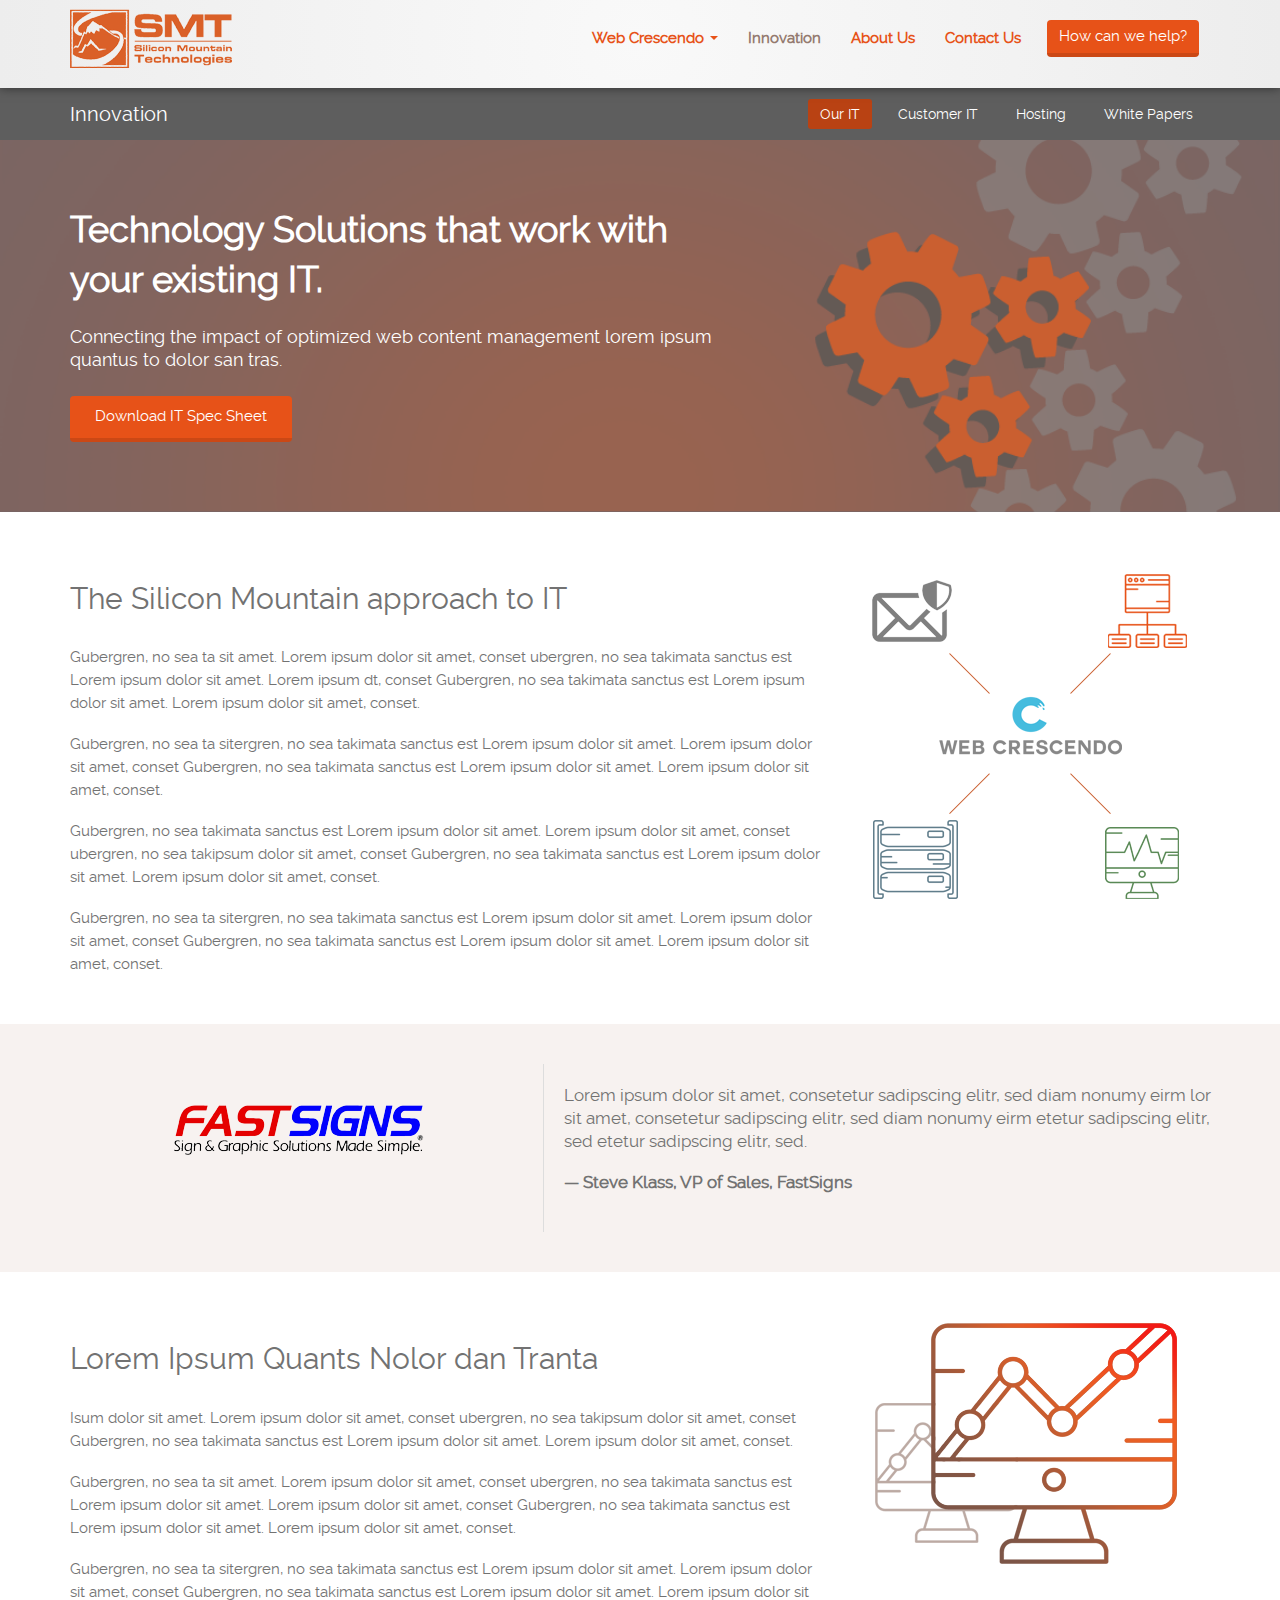
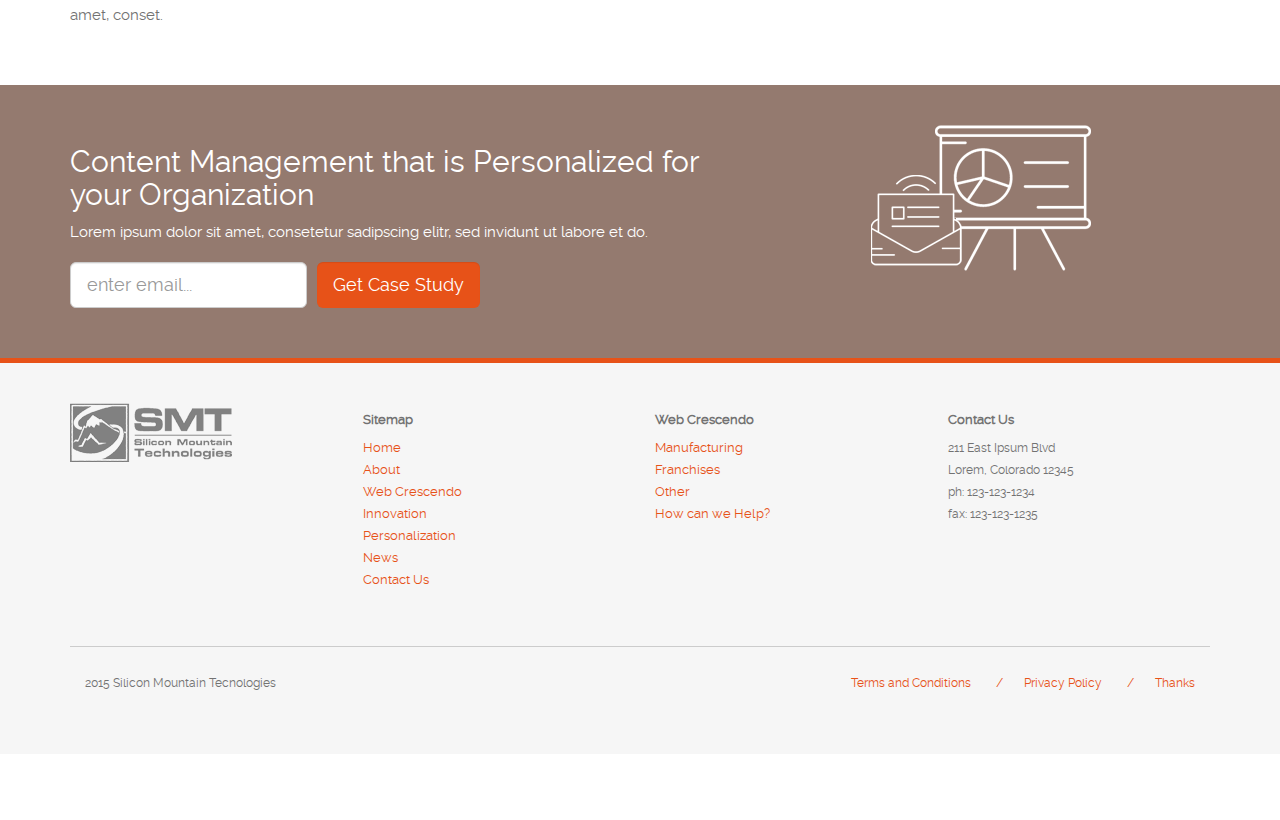
<file: secondary.html>
<!DOCTYPE html>
<html lang="en">
  <head>
    <meta charset="utf-8">
    <meta http-equiv="X-UA-Compatible" content="IE=edge">
    <meta name="viewport" content="width=device-width, initial-scale=1">
    <!-- The above 3 meta tags *must* come first in the head; any other head content must come *after* these tags -->
    <title>Silicon Mountain Technologies</title>

    <!-- Bootstrap -->
    <link href="css/bootstrap.min.css" rel="stylesheet">
    <link href="css/app.css" rel="stylesheet">

    <!-- HTML5 shim and Respond.js for IE8 support of HTML5 elements and media queries -->
    <!-- WARNING: Respond.js doesn't work if you view the page via file:// -->
    <!--[if lt IE 9]>
      <script src="https://oss.maxcdn.com/html5shiv/3.7.2/html5shiv.min.js"></script>
      <script src="https://oss.maxcdn.com/respond/1.4.2/respond.min.js"></script>
    <![endif]-->
  </head>
  <body>
    <ul class="mobile_nav visible-xs">
      <li class="toplevel"><a href="#" class="headlinefont">Knee Injections</a></li>
      <li class="mobile_breadcrumb"><a href="#" class="headlinefont">Overview</a></li>
      <li class="mobile_breadcrumb"><a href="#" class="headlinefont">Knee Care for Life</a></li>
      <li><a href="#" class="find_a_dr_trigger">Find a Doctor</a></li>
      <li><a href="#">Attend a Knee Seminar Near You</a></li>
      <li><a href="#">Understanding Knee Anatomy</a></li>
      <li><a href="#">For Healthcare Professionals</a></li>
      <li><a href="#">Glossary</a></li>
      <li><a href="#">Contact Us</a></li>
    </ul>
    <div id="sitewrap">
      <header>
        <div class="container-fluid width-control">
          <div class="row header hidden-xs">
            <div class="col-xs-2 brand">
              <a href="#"><img src="img/smt-logo.png" width="162" height="auto"></a>
            </div>
            <div class="col-xs-10 text-right">
              <a href="#" class="btn btn-primary pull-right">How can we help?</a>
              <ul class="nav navbar-nav pull-right">
                <li class="dropdown">
                  <a href="#" class="dropdown-toggle" data-toggle="dropdown" role="button" aria-haspopup="true" aria-expanded="true">Web Crescendo <span class="caret"></span></a>
                  <ul class="dropdown-menu">
                    <li><a href="#">Franchises</a></li>
                    <li><a href="#">Manufacturing</a></li>
                    <li><a href="#">Other</a></li>
                  </ul>
                </li>
                <li class="active"><a href="#">Innovation</a></li>
                <li><a href="#">About Us</a></li>
                <li><a href="#">Contact Us</a></li>
              </ul>
            </div>
          </div>
          <div class="row header-mobile visible-xs">
            <a href="#" class="brand"><img src="img/smt-logo.png" width="120" height="auto"></a>
            <div id="mobile_nav_trigger_wrap">
              <a id="mobile_nav_trigger" href="#"></a>
            </div>
          </div>
        </div>
        
      </header>
      <div id="subheader">
      <div class="container">
        <div class="row">
          <div class="col-sm-4"><h4>Innovation</h4></div>
          <div class="col-sm-8 text-right">
            <ul class="list-unstyled list-inline subnav">
              <li class="active"><a href="#">Our IT</a></li>
              <li><a href="#">Customer IT</a></li>
              <li><a href="#">Hosting</a></li>
              <li><a href="#">White Papers</a></li>
            </ul>
          </div>
        </div>
      </div>
      </div>
      <div class="page_header_cta">
        <div class="jumbotron" style="background-image:url('img/demo-hero-bg.png');">
          
          <div class="container">
            <div class="row">
              <div class="col-xs-12 col-sm-7">
                <h1>Technology Solutions that work with your existing IT.</h1>
                <p>Connecting the impact of optimized web content management lorem ipsum quantus to dolor san tras.</p>
                <p><a href="#" class="btn btn-primary">Download IT Spec Sheet</a></p>
              </div>
            </div>
          </div>
        </div>
      </div>
      <div class="container">
        <div class="row content-section">
          <div class="col-sm-8">
            <h2>The Silicon Mountain approach to IT</h2>

            <p>Gubergren, no sea ta sit amet. Lorem ipsum dolor sit amet, conset ubergren, no sea takimata sanctus est Lorem ipsum dolor sit amet. Lorem ipsum dt, conset Gubergren, no sea takimata sanctus est Lorem ipsum dolor sit amet. Lorem ipsum dolor sit amet, conset.</p>
            <p>Gubergren, no sea ta sitergren, no sea takimata sanctus est Lorem ipsum dolor sit amet. Lorem ipsum dolor sit amet, conset Gubergren, no sea takimata sanctus est Lorem ipsum dolor sit amet. Lorem ipsum dolor sit amet, conset.</p>

            <p>Gubergren, no sea takimata sanctus est Lorem ipsum dolor sit amet. Lorem ipsum dolor sit amet, conset ubergren, no sea takipsum dolor sit amet, conset Gubergren, no sea takimata sanctus est Lorem ipsum dolor sit amet. Lorem ipsum dolor sit amet, conset.</p>
            <p>Gubergren, no sea ta sitergren, no sea takimata sanctus est Lorem ipsum dolor sit amet. Lorem ipsum dolor sit amet, conset Gubergren, no sea takimata sanctus est Lorem ipsum dolor sit amet. Lorem ipsum dolor sit amet, conset.</p>
            
          </div>
          <div class="col-sm-4">
            <img class="img-responsive screen-xs-text-center" src="img/demo-image.png">
          </div>
        </div>
        
      </div>
      <section class="pullquote">
        <div class="container">
          <div class="row">
            <div class="col-xs-12 col-sm-5 text-center pullquote-image">
              <img class="img-responsive" src="img/fastsigns.png">
            </div>
            <div class="col-xs-12 col-sm-7 pullquote-text">
              <p>Lorem ipsum dolor sit amet, consetetur sadipscing elitr, sed diam nonumy eirm lor sit amet, consetetur sadipscing elitr, sed diam nonumy eirm etetur sadipscing elitr, sed etetur sadipscing elitr, sed.</p>
              <p><strong>&mdash; Steve Klass, VP of Sales, FastSigns</strong></p>
            </div>
          </div>
        </div>
      </section>
      <div class="container">
        <div class="row">
          <div id="main" class="col-sm-8">
            <h2>Lorem Ipsum Quants Nolor dan Tranta</h2>

            <p>Isum dolor sit amet. Lorem ipsum dolor sit amet, conset ubergren, no sea takipsum dolor sit amet, conset Gubergren, no sea takimata sanctus est Lorem ipsum dolor sit amet. Lorem ipsum dolor sit amet, conset.</p>
            <p>Gubergren, no sea ta sit amet. Lorem ipsum dolor sit amet, conset ubergren, no sea takimata sanctus est Lorem ipsum dolor sit amet. Lorem ipsum dolor sit amet, conset Gubergren, no sea takimata sanctus est Lorem ipsum dolor sit amet. Lorem ipsum dolor sit amet, conset.</p>
            <p>Gubergren, no sea ta sitergren, no sea takimata sanctus est Lorem ipsum dolor sit amet. Lorem ipsum dolor sit amet, conset Gubergren, no sea takimata sanctus est Lorem ipsum dolor sit amet. Lorem ipsum dolor sit amet, conset.</p>

            
          </div>
          <div class="col-sm-4">
            <img class="img-responsive screen-xs-text-center" src="img/demo-image-2.png">
          </div>
        </div>
        
      </div>
      
      <div class="ctabox">
        <div class="container">
          <div class="row">
            <div class="col-sm-7">
              <h2>Content Management that is Personalized for your Organization</h2>
              <p>Lorem ipsum dolor sit amet, consetetur sadipscing elitr, sed invidunt ut labore et do.</p>
              <form class="form-inline">
                <input type="text" class="form-control input-lg col-sm-5" placeholder="enter email...">
                <input type="submit" class="form-control input-lg" value="Get Case Study">
              </form>
            </div>
            <div class="col-sm-5 text-center hidden-xs">
              <img src="img/presentation-illus.png">
            </div>
          </div>
        </div>
      </div>
        <footer>
          <div class="container">
            <div class="row">
              <div class="col-sm-3 col-xs-12 footerlogo">
                <img src="img/smt-logo-g.png">
              </div>
              <div class="col-sm-3 col-xs-4">
                <h6>Sitemap</h6>
                <ul class="list-unstyled">
                  <li><a href="#">Home</a></li>
                  <li><a href="#">About</a></li>
                  <li><a href="#">Web Crescendo</a></li>
                  <li><a href="#">Innovation</a></li>
                  <li><a href="#">Personalization</a></li>
                  <li><a href="#">News</a></li>
                  <li><a href="#">Contact Us</a></li>
                </ul>
              </div>
              <div class="col-sm-3 col-xs-4">
                <h6>Web Crescendo</h6>
                <ul class="list-unstyled">
                  <li><a href="#">Manufacturing</a></li>
                  <li><a href="#">Franchises</a></li>
                  <li><a href="#">Other</a></li>
                  <li><a href="#">How can we Help?</a></li>
                </ul>
              </div>
              <div class="col-sm-3 col-xs-4">
                <h6>Contact Us</h6>
                211 East Ipsum Blvd<br>
                Lorem, Colorado 12345<br>
                ph: 123-123-1234<br>
                fax: 123-123-1235<br>
              </div>
            </div>
            <div class="row legalrow">
              <div class="col-sm-6">
                2015 Silicon Mountain Tecnologies
              </div>
              <div class="col-sm-6 text-right">
                <a href="#">Terms and Conditions</a>
                <a href="#">Privacy Policy</a>
                <a href="#">Thanks</a>
              </div>
            </div>
          </div>
        </footer>
      </div>
      
      
    </div>

    <!-- jQuery (necessary for Bootstrap's JavaScript plugins) -->
    <script src="js/jquery.min.js"></script>
    <!-- Include all compiled plugins (below), or include individual files as needed -->
    <script src="js/bootstrap.min.js"></script>
    <script src="js/retina.js"></script>
    <script>
      //Open the mobile navigation on click
      $("#mobile_nav_trigger_wrap").click(function(e){
        e.preventDefault();
        $("#sitewrap").toggleClass('mobile_nav_open');
        $(".header-mobile").toggleClass('mobile_nav_open');
      });
      
    </script>
  </body>
</html>
</file>
<file: css/app.css>
/* Variables            */
/* Mixins */
/* Fonts                */
@font-face {
  font-family: 'RalewayRegular';
  src: url("../fonts/raleway-regular-webfont.eot");
  src: url("../fonts/raleway-regular-webfont.eot?#iefix") format("embedded-opentype"), url("../fonts/raleway-regular-webfont.woff2") format("woff2"), url("../fonts/raleway-regular-webfont.woff") format("woff"), url("../fonts/raleway-regular-webfont.ttf") format("truetype"), url("../fonts/raleway-regular-webfont.svg#ralewayregular") format("svg");
  font-weight: normal;
  font-style: normal; }
@font-face {
  font-family: 'RalewaySemiBold';
  src: url("../fonts/raleway-semibold-webfont.eot");
  src: url("../fonts/raleway-semibold-webfont.eot?#iefix") format("embedded-opentype"), url("../fonts/raleway-semibold-webfont.woff2") format("woff2"), url("../fonts/raleway-semibold-webfont.woff") format("woff"), url("../fonts/raleway-semibold-webfont.ttf") format("truetype"), url("../fonts/raleway-semibold-webfont.svg#ralewaysemibold") format("svg");
  font-weight: bold;
  font-style: normal; }
/* Overrides            */
h1, h2, h3, h4, h5, h6 {
  font-weight: 600; }

h1 {
  font-size: 40px; }

h2 {
  font-size: 30px; }

h3 {
  font-size: 25px; }

h4 {
  font-size: 20px; }

h5 {
  font-size: 17px; }

h6 {
  font-size: 15px; }

body {
  color: #727272;
  font-family: "RalewayRegular";
  overflow-x: hidden;
  font-size: 15px; }
  @media (max-width: 768px) {
    body {
      padding-top: 61px; } }

p {
  margin-bottom: 18px;
  line-height: 23px; }

a {
  color: #e75218; }
  a:hover, a:active, a:focus {
    color: #b94213; }

.btn-primary {
  background-color: #e75218;
  border: #cb4815 solid;
  border-width: 0 0 4px 0;
  transition: .3s background;
  font-size: 15px; }
  .btn-primary:hover, .btn-primary:active, .btn-primary:focus {
    background-color: #d04a16;
    border-color: #c74715; }

.btn-lg {
  padding: 13px 28px;
  border-radius: 4px;
  font-size: 17px; }

.btn-block {
  background-color: #e75218;
  position: relative;
  border-radius: 0px;
  color: white;
  font-size: 29px;
  text-align: left;
  padding-right: 22px; }
  .btn-block:hover {
    color: white; }
  .btn-block.gray {
    background-color: #727272;
    color: #e75218; }

/* Header               */
header {
  background: -moz-radial-gradient(center, circle cover, #f9f9f9 0%, #ededed 100%);
  background: -webkit-gradient(radial, center center, 0px, center center, 100%, color-stop(0%, #f9f9f9), color-stop(100%, #ededed));
  background: -webkit-radial-gradient(center, circle cover, #f9f9f9 0%, #ededed 100%);
  background: -o-radial-gradient(center, circle cover, #f9f9f9 0%, #ededed 100%);
  background: -ms-radial-gradient(center, circle cover, #f9f9f9 0%, #ededed 100%);
  background: radial-gradient(center, circle cover, #f9f9f9 0%, #ededed 100%);
  background-color: #f9f9f9;
  box-shadow: 0 0 10px rgba(0, 0, 0, 0.5);
  z-index: 100000;
  position: relative; }
  header .btn-primary {
    margin: 11px; }
  header ul.nav.navbar-nav > li.active a {
    color: #947a6f; }
  header ul.nav.navbar-nav > li > a {
    height: 94px;
    box-sizing: border-box;
    margin-bottom: -35px;
    margin-top: -15px;
    line-height: 58px;
    font-weight: 700;
    transition: .3s all; }
    header ul.nav.navbar-nav > li > a:hover {
      background: #eaeaea; }
    @media (min-width: 768px) and (max-width: 991px) {
      header ul.nav.navbar-nav > li > a {
        padding: 15px 9px; } }
  header ul.nav.navbar-nav > li.dropdown ul.dropdown-menu {
    top: 115%;
    border-top-right-radius: 4px;
    border-top-left-radius: 4px;
    background-color: white; }
    header ul.nav.navbar-nav > li.dropdown ul.dropdown-menu > li {
      border-top: none; }
      header ul.nav.navbar-nav > li.dropdown ul.dropdown-menu > li + li {
        border-top: 1px solid #ddd; }
      header ul.nav.navbar-nav > li.dropdown ul.dropdown-menu > li a {
        padding: 8px 20px;
        color: #e75218; }
        header ul.nav.navbar-nav > li.dropdown ul.dropdown-menu > li a:hover {
          background: #fdeee8; }
  header ul.nav.navbar-nav > li.dropdown .caret {
    margin-top: -6px; }

.row.header {
  padding-top: 15px;
  margin-bottom: 20px; }

#subheader {
  background: #5e5e5e;
  color: white;
  padding: 5px 0; }
  #subheader h4 {
    font-weight: lighter; }
  #subheader ul.subnav {
    margin: 6px 0; }
    @media (max-width: 768px) {
      #subheader ul.subnav > li {
        display: block !important; }
        #subheader ul.subnav > li a {
          display: block !important;
          text-align: left; } }
    #subheader ul.subnav li.active a {
      background: #b94213; }
    #subheader ul.subnav li a {
      color: white;
      display: inline-block;
      padding: 5px 12px;
      border-radius: 3px;
      background: none;
      -webkit-transition: .3s all;
      transition: .3s all;
      font-size: 14px; }
      #subheader ul.subnav li a:hover {
        background: #b94213;
        text-decoration: none; }

.header-mobile {
  height: 55px;
  position: fixed;
  right: 0;
  top: 0;
  z-index: 100;
  width: 100%;
  padding: 4px 0 13px;
  border-bottom: 1px solid #dbdbdb;
  background: -moz-radial-gradient(center, circle cover, #f6f6f6 0%, #efefef 100%);
  background: -webkit-gradient(radial, center center, 0px, center center, 100%, color-stop(0%, #f6f6f6), color-stop(100%, #efefef));
  background: -webkit-radial-gradient(center, circle cover, #f6f6f6 0%, #efefef 100%);
  background: -o-radial-gradient(center, circle cover, #f6f6f6 0%, #efefef 100%);
  background: -ms-radial-gradient(center, circle cover, #f6f6f6 0%, #efefef 100%);
  background: radial-gradient(center, circle cover, #f6f6f6 0%, #efefef 100%);
  background-color: #f6f6f6;
  transition: left 0.5s;
  -moz-transition: left 0.5s;
  -webkit-transition: left 0.5s;
  margin: 0px 0 0 0px;
  left: 0; }
  .header-mobile.mobile_nav_open {
    left: -290px; }
  .header-mobile a.brand img {
    margin-left: 12px; }
  .header-mobile #mobile_nav_trigger_wrap {
    padding: 12px 12px 13px 12px;
    display: inline-block;
    position: absolute;
    right: 0;
    top: 0;
    z-index: 200;
    cursor: pointer;
    height: 55px;
    border-left: 1px solid #ddd; }
  .header-mobile #mobile_nav_trigger {
    height: 30px;
    width: 30px;
    display: inline-block;
    background-image: url("data:image/svg+xml;utf8,<svg xmlns='http://www.w3.org/2000/svg' xmlns:xlink='http://www.w3.org/1999/xlink' version='1.1' x='0px' y='0px' width='30px' height='30px' viewBox='0 0 30 30' enable-background='new 0 0 30 30' xml:space='preserve'><rect width='30' height='6' fill='#e75218'/><rect y='24' width='30' height='6' fill='#e75218'/><rect y='12' width='30' height='6' fill='#e75218'/></svg>");
    background-size: contain; }

#sitewrap {
  margin-top: -66px;
  padding-top: 60px;
  min-height: 100%;
  min-width: 100%;
  background-color: white;
  position: relative;
  top: 0;
  bottom: 100%;
  right: 0;
  z-index: 1;
  transition: right 0.5s;
  -moz-transition: right 0.5s;
  -webkit-transition: right 0.5s; }
  #sitewrap.mobile_nav_open {
    right: 290px;
    box-shadow: 0 0px 15px rgba(0, 0, 0, 0.3); }

ul.mobile_nav {
  padding-left: 0;
  width: 100%;
  height: 100%;
  position: fixed;
  top: 0;
  right: 0;
  bottom: 0;
  left: 0;
  z-index: 0;
  list-style: none;
  background: #616161; }
  ul.mobile_nav li {
    width: 290px;
    border-bottom: 1px solid #727272;
    margin-left: auto; }
    ul.mobile_nav li > a {
      display: block;
      padding: 12px 5px 12px 15px;
      color: white;
      font-size: 14px;
      text-decoration: none;
      -webkit-transition: color 0.2s, background 0.5s;
      transition: color 0.2s, background 0.5s; }
    ul.mobile_nav li.share_buttons {
      padding: 9px 5px 7px 15px;
      font-size: 23px; }
      ul.mobile_nav li.share_buttons a {
        display: inline-block;
        margin-left: 10px;
        vertical-align: top; }

/* Content                */
.feature {
  height: 420px;
  width: 100%;
  overflow: hidden;
  position: relative;
  text-align: center;
  background: #ddd;
  margin-bottom: 50px; }
  @media (max-width: 767px) {
    .feature {
      height: 380px; } }
  .feature video {
    position: relative;
    top: 50%;
    transform: translateY(-50%);
    z-index: 1;
    min-height: 100%;
    width: 100%;
    max-width: 1400px;
    height: auto; }
    @media (max-width: 700px) {
      .feature video {
        width: auto;
        height: 100%; } }
  .feature .jumbotron {
    height: 100%;
    background-color: transparent;
    background-image: url(../img/raster-20.png);
    background-repeat: repeat;
    background-position: top left;
    width: 100%;
    z-index: 2;
    position: absolute;
    text-align: center;
    color: white;
    top: 0;
    margin-bottom: 50px; }
    .feature .jumbotron h1 {
      font-family: "Raleway";
      font-weight: 700;
      font-size: 48px;
      text-shadow: 0 0 5px rgba(0, 0, 0, 0.5);
      margin-top: 40px;
      margin-bottom: 25px; }
    .feature .jumbotron p {
      width: 70%;
      font-size: 23px;
      font-weight: 600;
      line-height: 31px;
      margin: 10px auto 30px;
      text-shadow: 0 0 5px rgba(0, 0, 0, 0.5); }
      @media (max-width: 700px) {
        .feature .jumbotron p {
          width: 95%;
          font-size: 21px; } }
    .feature .jumbotron.jumbotron_home {
      padding: 80px 0; }
      @media (max-width: 768px) {
        .feature .jumbotron.jumbotron_home {
          padding-top: 10px; }
          .feature .jumbotron.jumbotron_home h1 {
            font-size: 42px; }
          .feature .jumbotron.jumbotron_home p {
            font-size: 19px; } }
    .feature .jumbotron .btn-primary {
      font-size: 21px;
      padding: 10px 35px; }

.jumbotron {
  padding: 45px 0;
  height: auto;
  background: #7d6561;
  color: white;
  background-position: center;
  background-size: cover; }
  .jumbotron h1 {
    font-size: 36px;
    margin-bottom: 20px;
    line-height: 50px; }
  .jumbotron p {
    font-size: 18px;
    margin-bottom: 25px; }
  .jumbotron .btn {
    padding: 10px 25px; }
  @media (max-width: 768px) {
    .jumbotron {
      padding-left: 20px;
      padding-right: 20px; } }

#content_header {
  margin-top: 8px;
  margin-bottom: 8px; }
  #content_header h2 a {
    color: #e75218; }
    #content_header h2 a:hover, #content_header h2 a:active, #content_header h2 a:focus {
      color: #b94213;
      text-decoration: none; }

#main, .content-section {
  margin-top: 20px; }
  #main img, .content-section img {
    max-width: 100%; }
  #main h1, #main h2, #main h3, #main h4, #main h5, #main h6, .content-section h1, .content-section h2, .content-section h3, .content-section h4, .content-section h5, .content-section h6 {
    margin-bottom: 1.05em; }
  #main h1, #main h2, .content-section h1, .content-section h2 {
    font-weight: lighter; }

#three_features .features {
  text-align: center;
  margin-bottom: 50px; }
  #three_features .features img {
    line-height: 200px; }
  #three_features .features h4 {
    font-weight: 800;
    margin: 35px 0 20px;
    font-size: 15px; }
  #three_features .features p {
    margin: 0 15px 15px; }
  #three_features .features a {
    font-weight: 600; }

section {
  background: #f7f2f0;
  position: relative;
  padding: 40px 0; }
  section.alt {
    background: #efecea; }
  section .content {
    padding-top: 10px; }
    section .content.align-help {
      margin-top: 30px; }
    section .content h2 {
      margin-top: 0px;
      margin-bottom: 20px;
      font-weight: 300; }
    section .content p {
      line-height: 30px;
      margin-bottom: 30px;
      font-size: 16px; }
    @media (max-width: 768px) {
      section .content {
        text-align: center;
        margin: 20px 0; } }
  section .illustration {
    text-align: center; }
    section .illustration img {
      max-width: 100%;
      height: auto; }
  section#benefit-1 .illustration {
    margin-top: -20px; }
  section.pullquote {
    margin: 30px 0; }
    section.pullquote .pullquote-image img {
      margin-left: auto;
      margin-right: auto;
      padding: 40px 0; }
    section.pullquote .pullquote-text {
      padding: 20px 0 20px 20px;
      border-left: 1px solid #ddd;
      font-size: 17px;
      line-height: 25px; }

/* Sidebar                */
.btn-clear {
  background: none;
  display: inline-block;
  border: none;
  font-size: 27px;
  position: relative;
  padding-right: 22px; }
  .btn-clear:after {
    content: "";
    background-image: url("../img/spritesheet.png");
    width: 11px;
    height: 17px;
    background-position: -158px -263px;
    position: absolute;
    right: 3px;
    top: 9px; }

/* Logo Slider */
.centered_leadin {
  text-align: center; }
  .centered_leadin h2 {
    font-weight: lighter;
    margin-top: 35px; }
  .centered_leadin p {
    max-width: 400px;
    margin: auto; }

.logoslider .carousel-inner {
  padding: 0 0px; }
.logoslider .item {
  padding: 0 40px; }
.logoslider .thumbnail {
  display: block;
  padding: 0px 20px;
  margin-bottom: 20px;
  line-height: 1.42857143;
  border-radius: 0;
  border: none;
  background-color: none;
  height: 160px;
  line-height: 160px;
  text-align: center; }
  .logoslider .thumbnail img {
    display: inline-block; }
.logoslider .carousel-control {
  position: absolute;
  top: 0;
  left: 0;
  bottom: 0;
  width: 15%;
  opacity: .5;
  font-size: 20px;
  color: #e75218;
  text-align: center;
  text-shadow: none; }
.logoslider .carousel-control.left {
  background-image: none; }
.logoslider .carousel-control.right {
  left: auto;
  right: 0;
  background-image: none; }
.logoslider .carousel-control {
  padding-top: 10.25%;
  width: 5%; }

/* Newsletter             */
.ctabox {
  background: #947a6f;
  margin-top: 40px;
  padding: 40px 0 50px;
  color: white; }
  .ctabox h2 {
    font-weight: 300; }
  .ctabox input[type=submit] {
    color: white;
    background: #e75218;
    border: none;
    margin-left: 10px; }
  @media (max-width: 768px) {
    .ctabox {
      text-align: center; }
      .ctabox input[type=submit] {
        margin: 5px 0 0 0; } }

.ctabox + footer {
  margin-top: 0; }

/* Footer                 */
footer {
  margin-top: 40px;
  background: #f6f6f6;
  padding: 40px 0 60px;
  border-top: 5px solid #e75218;
  font-size: 12px;
  line-height: 22px; }
  footer h6, footer ul li {
    font-size: 13px; }
  @media (max-width: 768px) {
    footer .footerlogo {
      text-align: center;
      margin-bottom: 20px; } }
  footer .legalrow {
    margin: 45px 0 0 0;
    padding-top: 25px;
    border-top: 1px solid #ccc;
    font-size: 12px; }
    footer .legalrow a {
      position: relative;
      margin: 0 0 0 50px; }
      footer .legalrow a + a:before {
        content: "/";
        position: absolute;
        left: -28px; }

/* Utility Classes        */
.text-center img {
  text-align: center;
  margin-right: auto;
  margin-left: auto; }

.width-control {
  max-width: 1170px; }

.flip {
  transform: rotate(180deg); }

.no_margin {
  margin: 0 !important; }

.no_bottom_margin {
  margin-bottom: 0 !important; }

.no_top_margin {
  margin-top: 0 !important; }

.inline {
  display: inline-block; }

.orange {
  color: #e75218; }

.white {
  color: white; }

.black {
  color: black; }

.gray {
  color: #727272; }

@media (max-width: 768px) {
  .screen-xs-text-left {
    text-align: left; } }

@media (max-width: 768px) {
  .screen-xs-text-center {
    text-align: center;
    margin-left: auto;
    margin-right: auto; } }

/*# sourceMappingURL=app.css.map */
</file>
